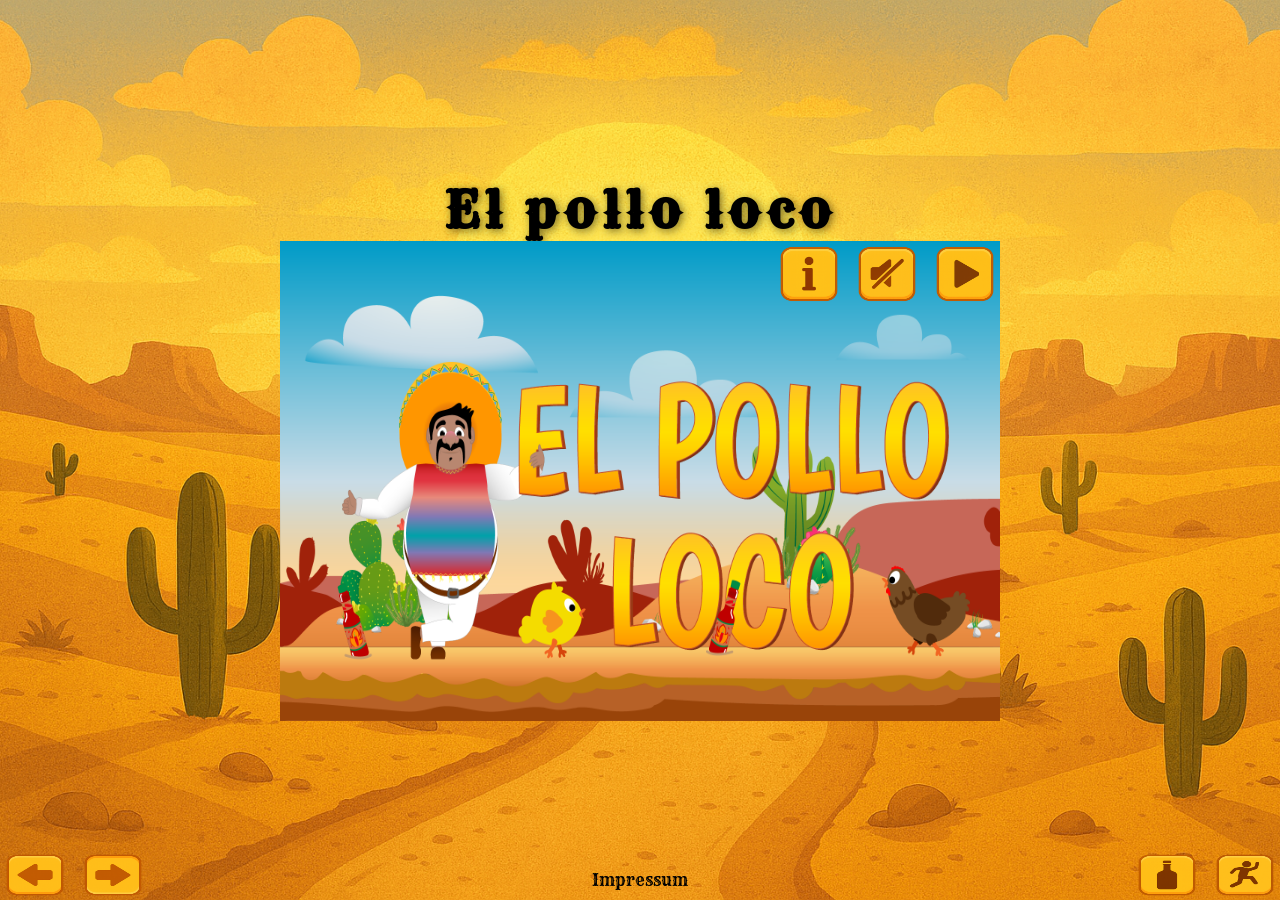
<file: index.html>
<!DOCTYPE html>
<html lang="en">

<head>
    <meta charset="UTF-8">
    <meta name="viewport" content="width=device-width, initial-scale=1.0">
    <title>El Pollo Loco</title>
    <link rel="shortcut icon" href="img/3_enemies_chicken/chicken_normal/1_walk/1_w.png" type="image/x-icon">
    <link rel="stylesheet" href="style.css">
    <script src="models/drawable-object.class.js"></script>
    <script src="models/movable-object.class.js"></script>
    <script src="models/throwable-object.class.js"></script>
    <script src="models/bottle.class.js"></script>
    <script src="models/coin.class.js"></script>
    <script src="models/background.class.js"></script>
    <script src="models/character.class.js"></script>
    <script src="models/cloud.class.js"></script>
    <script src="models/chicken.class.js"></script>
    <script src="models/chicken_small.class.js"></script>
    <script src="models/world.class.js"></script>
    <script src="models/keyboard.class.js"></script>
    <script src="models/level.class.js"></script>
    <script src="models/endboss.class.js"></script>
    <script src="models/bars/status-bar.class.js"></script>
    <script src="models/bars/health-bar.class.js"></script>
    <script src="models/bars/health-bar-endboss.class.js"></script>
    <script src="models/bars/coinBar.class.js"></script>
    <script src="models/bars/bottleBar.class.js"></script>
    <script src="level/level1.js"></script>


</head>

<body onload="init()">

    <h1>El pollo loco</h1>
    <img src="img/You won, you lost/Game Over.png" id="game-over" class="game_over d_none" alt="">
    <img src="img/You won, you lost/You Win A.png" id="win" class="game_over d_none" alt="">
    <div class="exit_or_restart_container">
        <div class="exit_or_restart_buttons d_flex justify_center">
            <button class="no_border restart_btn d_none" onclick="restart()" id="restart">
                <img src="img/10_buttons/restart.png" alt="play_button">
            </button>
            <button class="no_border exit_btn d_none" onclick="exit()" id="exit">
                <img src="img/10_buttons/exit.png" alt="play_button">
            </button>
        </div>
    </div>
    <canvas class="d_none" id="canvas" width="720px" height="480px"></canvas>
    <div id="mobile-btns">
        <img class="buttons mobile run_left_btn" id="left-btn" src="img/10_buttons/mobile_buttons/mobile_button_run.png"
            alt="walk_left">
        <img class="buttons mobile run_right_btn rotate_180" id="right-btn"
            src="img/10_buttons/mobile_buttons/mobile_button_run.png" alt="walk_right">
        <img class="buttons mobile bottle_btn" id="bottle-btn" src="img/10_buttons/mobile_buttons/mobile_button_bottle.png"
            alt="jump">
        <img class="buttons mobile jump_btn" id="jump-btn" src="img/10_buttons/mobile_buttons/mobile_button_jump.png"
            alt="walk_left">
    </div>

    <div class="home_screen" id="home-screen">
        <img src="./img/9_intro_outro_screens/start/startscreen_1.png" alt="">
        <a href="info.html">
            <img class="buttons info_btn" id="info" src="img/10_buttons/settings/info_button.png" alt="info_btn">
        </a>
        <img class="buttons mute_btn" id="mute" onclick="unMute()" src="img/10_buttons/settings/mute_button.png"
            alt="mute_btn">
        <img class="buttons d_none loud_btn" id="un-mute" onclick="unMute()"
            src="img/10_buttons/settings/loutspeaker_button.png" alt="loud_btn">
        <img class="buttons play_btn" onclick="startGame()" src="img/10_buttons/settings/play_button.png"
            alt="play_button">
    </div>

    <div class="rotate_overlay d_flex justify_center align_center items_center">
        <img src="img/rotate device.png" alt="rotate_device">
    </div>

    <footer id="footer">
        <a href="impressum.html">Impressum</a>
    </footer>
</body>
<script src="/js/game.js"></script>

</html>
</file>
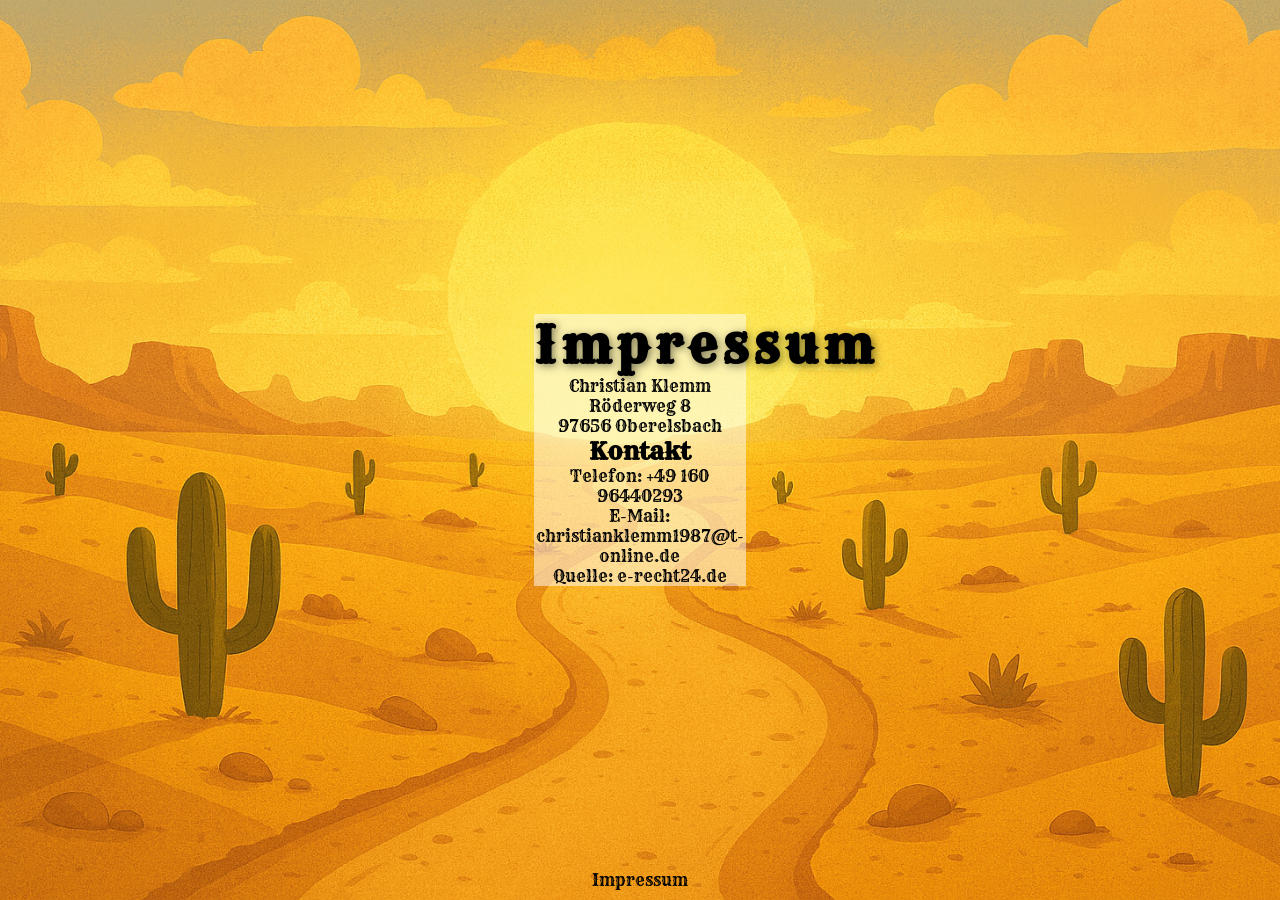
<file: impressum.html>
<!DOCTYPE html>
<html lang="en">

<head>
  <meta charset="UTF-8">
  <meta name="viewport" content="width=device-width, initial-scale=1.0">
  <title>El Pollo Loco Impressum</title>
  <link rel="stylesheet" href="style.css">
</head>

<body>
  <main class="impressum-datenschutz">
    <div class="text_box">
      <h1>Impressum</h1>
      <p>Christian Klemm<br />
        Röderweg 8<br />
        97656 Oberelsbach</p>
      <h2>Kontakt</h2>
      <p>Telefon: +49 160 96440293<br />
        E-Mail: christianklemm1987@t-online.de</p>
      <p>Quelle: <a href="https://www.e-recht24.de">e-recht24.de</a></p>
    </div>
  </main>
  <footer>
    <div>
      <a href="./impressum.html">Impressum</a>
    </div>
  </footer>
</body>

</html>
</file>
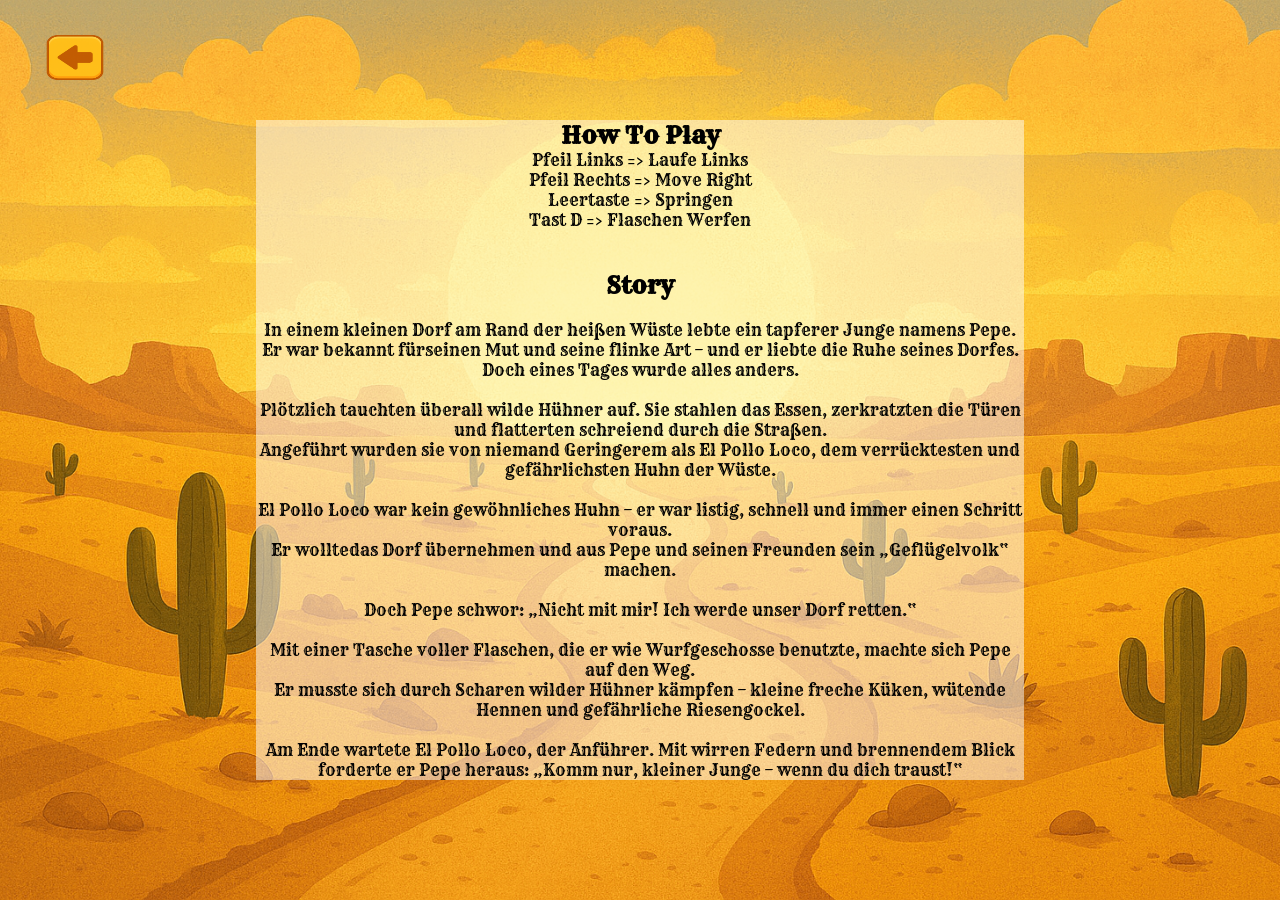
<file: info.html>
<!DOCTYPE html>
<html lang="en">

<head>
    <meta charset="UTF-8">
    <meta name="viewport" content="width=device-width, initial-scale=1.0">
    <title>El Pollo Loco Impressum</title>
    <link rel="stylesheet" href="style.css">
</head>

<body>
    <main>
        <a href="index.html">
            <button class="no_border back_btn" id="back-btn">
                <img src="img/10_buttons/mobile_buttons/mobile_button_run.png" alt="walk_left">
            </button>
        </a>

        <br>
        <div class="text_box">
            <h2>How To Play</h1>
            Pfeil Links => Laufe Links<br>
            Pfeil Rechts => Move Right<br>
            Leertaste => Springen<br>
            Tast D => Flaschen Werfen<br>
            <br>
            <br>
            <h2>Story</h1>
                <br>
                <p> In einem kleinen Dorf am Rand der heißen Wüste lebte ein tapferer Junge namens Pepe.<br>
                    Er war bekannt fürseinen Mut und seine flinke Art – und er liebte die Ruhe seines Dorfes.<br>
                    Doch eines Tages wurde alles anders.<br>
                    <br>
                    Plötzlich tauchten überall wilde Hühner auf. Sie stahlen das Essen, zerkratzten die Türen und
                    flatterten
                    schreiend durch die Straßen.<br>
                    Angeführt wurden sie von niemand Geringerem als El Pollo Loco, dem verrücktesten und gefährlichsten
                    Huhn der Wüste.<br>
                    <br>
                    El Pollo Loco war kein gewöhnliches Huhn – er war listig, schnell und immer einen Schritt
                    voraus.<br>
                    Er wolltedas Dorf übernehmen und aus Pepe und seinen Freunden sein „Geflügelvolk“ machen.<br>
                    <br>
                    Doch Pepe schwor: „Nicht mit mir! Ich werde unser Dorf retten.“<br>
                    <br>
                    Mit einer Tasche voller Flaschen, die er wie Wurfgeschosse benutzte, machte sich Pepe auf den
                    Weg.<br>
                    Er musste sich durch Scharen wilder Hühner kämpfen – kleine freche Küken, wütende Hennen und
                    gefährliche Riesengockel.<br>
                    <br>
                    Am Ende wartete El Pollo Loco, der Anführer. Mit wirren Federn und brennendem Blick forderte er Pepe
                    heraus: „Komm nur, kleiner Junge – wenn du dich traust!“
                </p>

        </div>
        
    </main>
</body>

</html>
</file>
<file: style.css>
@font-face {
    font-family: 'Rye-Regular';
    src: url('./fonts/Rye-Regular.ttf');
}

* {
    box-sizing: border-box;
    margin: 0;
    scroll-behavior: smooth;
}

a {
    text-decoration: none;
    color: black;
}

body {
    display: flex;
    justify-content: center;
    flex-direction: column;
    align-items: center;
    background-image: url('img/body_background.png');
    background-repeat: no-repeat;
    background-attachment: fixed;
    background-position: center;
    background-size: cover;
    min-height: 100vh;
    font-family: 'Rye-Regular';
}

main {
    display: flex;
    justify-content: center;
    align-items: center;
    text-align: center;
}

.text_box {
    width: 60%;
    background-color: rgba(255, 255, 255, 0.5);
}

.back_btn {
    position: absolute;
    top: -10px;
    height: 80px;
    left: 0;
}

h1 {
    font-size: 50px;
    letter-spacing: 5px;
    text-shadow: 2px 2px 8px rgba(0, 0, 0, 0.5);
}

canvas {
    background-color: black;
    position: relative;
    display: block;
}

.game_over {
    position: absolute;
    z-index: 2;
    margin: auto !important;
    width: 700px;
    height: 380px;
}

.home_screen {
    position: relative;
    display: block;
    height: 480px;
    width: 720px;
}

.info_btn {
    position: absolute;
    top: 10px;
}

img {
    position: absolute;
    height: 100%;
    width: 100%;
}

.settings {
    top: 10px;
    height: 60px;
    justify-content: end;
}

#mobile-btns {
    display: none;
}

button img {
    height: 55px;
    width: 70px;
    -webkit-user-drag: none;
    -webkit-touch-callout: none;
    user-select: none;
}

button {
    width: 80px;
    background-color: transparent;
}

.buttons {
    width: 70px;
    height: 66px
}

.mobile {
    height: 50px;
    /* display: none; */
}

.buttons:hover {
    cursor: pointer;
}

button:hover {
    cursor: pointer;
}

.no_border {
    border: none;
}

.rotate_180 {
    rotate: 180deg;
}

.d_none {
    display: none !important;
}

.width_720 {
    width: 720px;
}

.d_flex {
    display: flex;
}

.justify_center {
    justify-content: center;
}

.space_between {
    justify-content: space-between;
}

.space_around {
    justify-content: space-around;
}

.position_absolute {
    position: absolute;
}

.items_center {
    align-items: center;
}

.jump_btn {
    position: absolute;
    bottom: 0px;
    right: 0px;
}

.bottle_btn {
    position: absolute;
    bottom: 0px;
    right: 78px;
}

.run_right_btn {
    position: absolute;
    bottom: 0px;
    left: 78px;
}

.run_left_btn {
    position: absolute;
    bottom: 0px;
    left: 0px;
}

.play_btn {
    position: absolute;
    top: 0px;
    right: 0px;

}

.exit_or_restart_container {
    position: absolute;
    z-index: 3;
    top: 75%;
    margin: auto !important;
    width: 140px;
}

.exit_or_restart_buttons {
    width: 100%;
    display: flex;
    justify-content: center;
}

.restart_btn {
    display: flex;
    justify-content: center;
    align-items: center;
}

.exit_btn {
    display: flex;
    justify-content: center;
    align-items: center;
}

.loud_btn {
    position: absolute;
    top: 0px;
    right: 78px;
}

.mute_btn {
    position: absolute;
    top: 0px;
    right: 78px;
}

.info_btn {
    position: absolute;
    top: 0px;
    right: calc(78px * 2);
}

.rotate_overlay {
    height: 100%;
    display: none;
}

footer {
    position: absolute;
    bottom: 10px;
}

@media (max-width: 1369px) {
  #mobile-btns {
        display: unset;
    }
}

@media only screen and (max-height: 480px) {
    canvas {
        height: 100vh;
        width: 100%;
    }
    
    .home_screen {
        height: 100vh;
        width: 100%;
    }

    .fulls_btn {
        display: none;
    }

    h1 {
        display: none;
    }

    .exit_or_restart_container {
        top: 92vh;
    }

    .game_over {
        width: 100%;
        height: 100%;
    }

}

@media only screen and (max-width: 720px) {
    canvas {
        width: 100%;
    }

    .home_screen {
        width: 100%;
    }
}

@media (min-width : 319px) and (max-width: 480px) {
    canvas {
        display: none;
    }

    .home_screen {
        display: none;
    }

    #win {
        display: none;
    }

    #game-over {
        display: none;
    }

    h1 {
        display: none;
    }

    .rotate_overlay {
        display: flex;
    }

}
</file>
